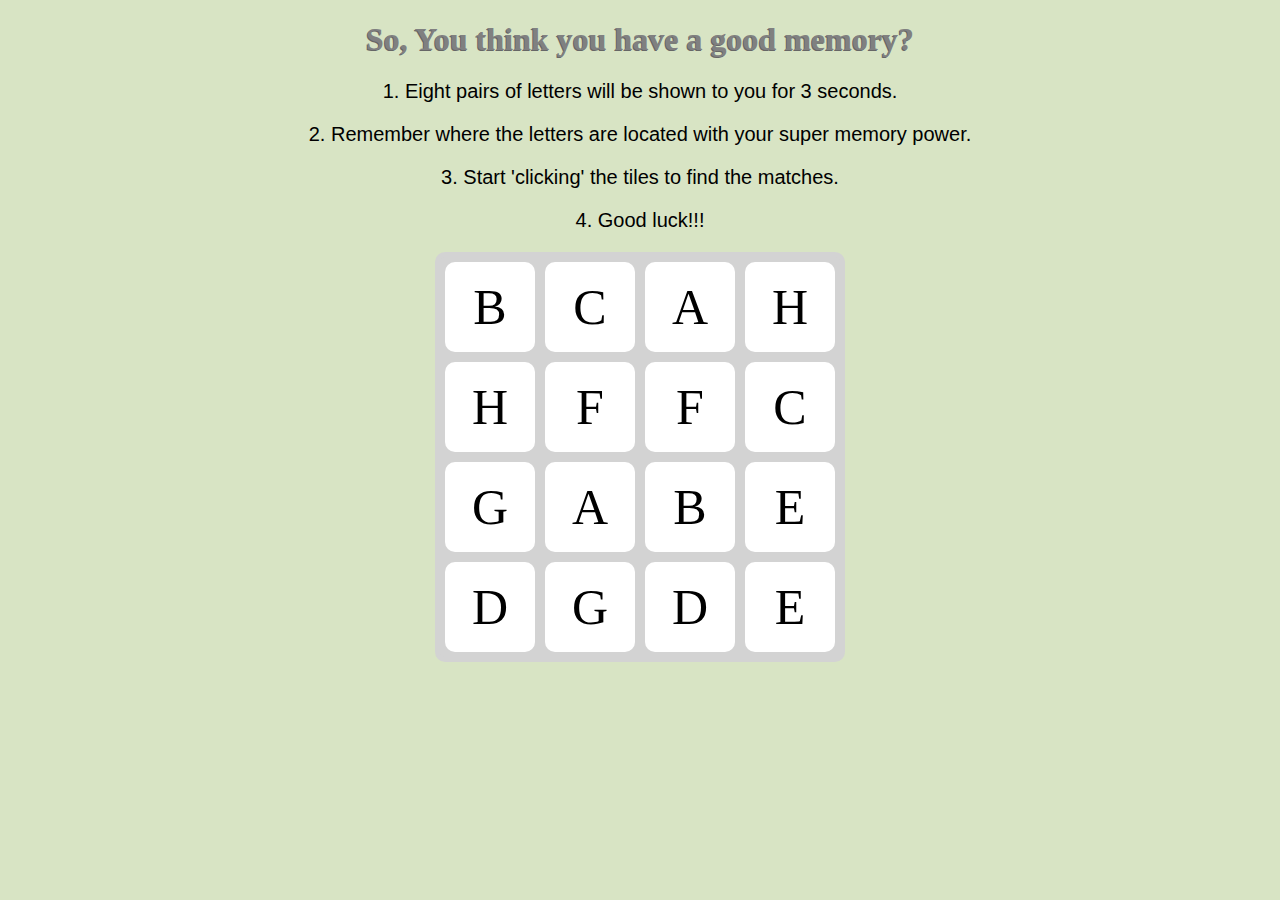
<file: index.html>
<!DOCTYPE html>
<html>
<head>
<link rel="stylesheet" href="style.css">
<title>Every webpage needs a title</title>

</head>
<body>
<!-- No indentation. :( -->
<h1> So, You think you have a good memory?</h1>
<p> 1. Eight pairs of letters will be shown to you for 3 seconds.</p>
<p>   2. Remember where the letters are located with your super memory power.</p>
<p> 3. Start 'clicking' the tiles to find the matches.</p>
<p>4. Good luck!!!<p>

<div class="board"></div>

<script src = "memory.js"></script>
</body>
</html>
</file>
<file: style.css>
.board{
background : 	lightgray;
border : lightgray 5px solid;
width : 400px;
height : 400px;
margin : 0px auto;
border-radius: 10px;
}

.card{
  //background-image: url();
  /* You can't actually comment with // in CSS.
  You need to use this format with the slash and start. */
  height: 90px;
  width: 90px;
  background-color: white;
  margin : 5px;
  float: left;;
  /* Extra semicolon */
  text-align: center;
  vertical-align: middle;
  line-height: 90px;
  color: black;
  font-size: 50px;
  border-radius: 10px;
}

.back {
  background-color: #d8e4c4;
  color: transparent;
}

body { text-align: center;
       font-family: italic;
       background-color: #d8e4c4;
}

h1 {
background-color;
/* Need a background color here. */
  color : gray;
  text-shadow:-1px 1px 0 #666;

}

p {
  font-family: helvetica;
  font-size: 20px;
}
</file>
